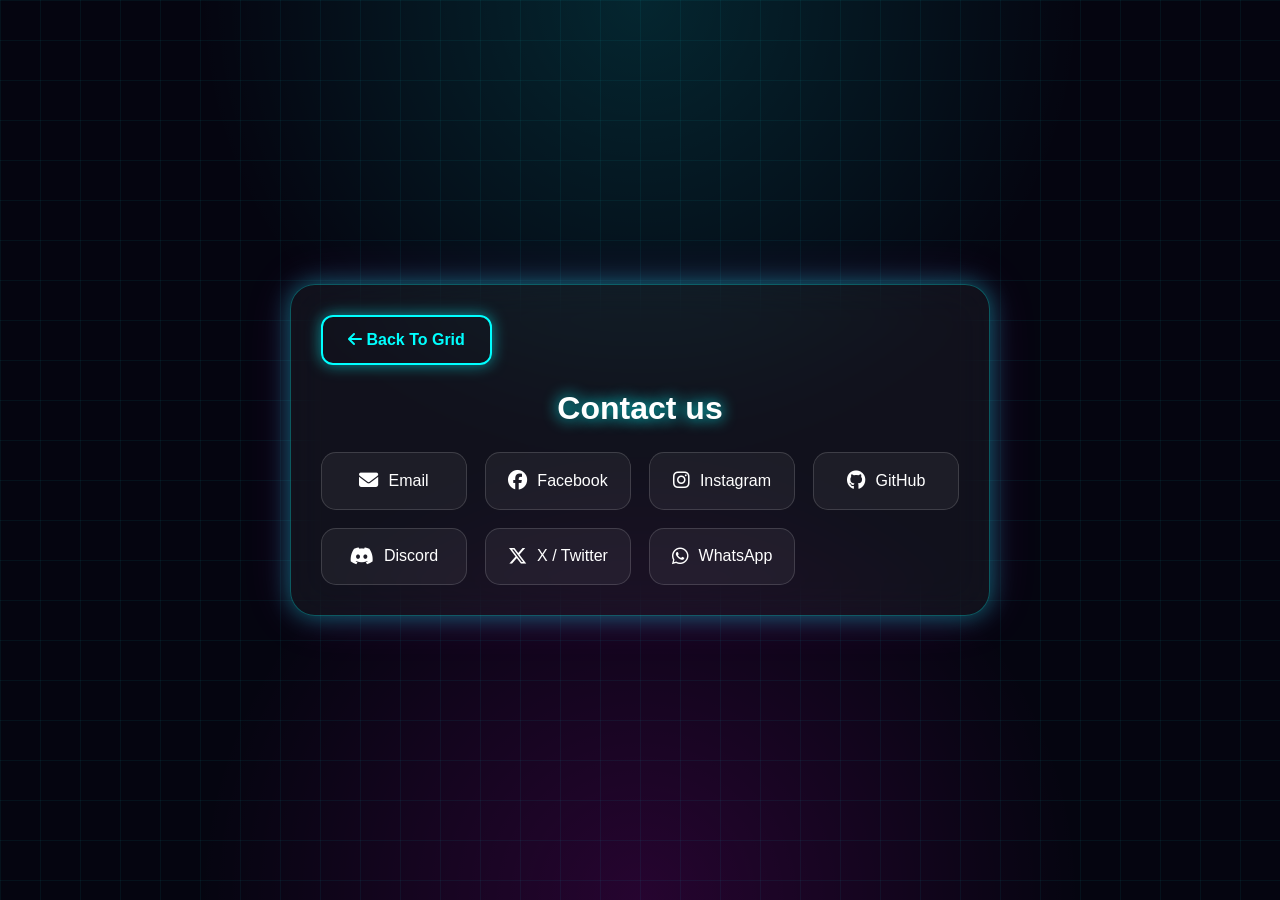
<file: Systems/Pages/contect.html>
<!DOCTYPE html>
<html lang="en">
<head>
<meta charset="UTF-8">
<meta name="viewport" content="width=device-width, initial-scale=1.0">
<title>Neo.fun/contact</title>

<link rel="stylesheet" href="https://cdnjs.cloudflare.com/ajax/libs/font-awesome/6.5.1/css/all.min.css">

<style>

*{
margin:0;
padding:0;
box-sizing:border-box;
font-family:Arial,sans-serif;
}

body{
min-height:100vh;
display:flex;
justify-content:center;
align-items:center;
background:
radial-gradient(circle at top,#00ffff22,transparent 40%),
radial-gradient(circle at bottom,#ff00ff22,transparent 40%),
#050510;
overflow:hidden;
}

body::before{
content:"";
position:absolute;
width:100%;
height:100%;
background:
linear-gradient(rgba(0,255,255,.05) 1px,transparent 1px),
linear-gradient(90deg,rgba(0,255,255,.05) 1px,transparent 1px);
background-size:40px 40px;
animation:gridMove 15s linear infinite;
}

@keyframes gridMove{
0%{transform:translateY(0);}
100%{transform:translateY(40px);}
}

.container{
position:relative;
width:90%;
max-width:700px;
padding:30px;
border-radius:25px;
background:rgba(255,255,255,.05);
backdrop-filter:blur(20px);
border:1px solid rgba(0,255,255,.3);
box-shadow:
0 0 25px #00ffff66,
0 0 50px #ff00ff22;
z-index:2;
}

.back-btn{
display:inline-block;
padding:14px 25px;
margin-bottom:25px;
text-decoration:none;
color:#00ffff;
font-weight:bold;
border:2px solid #00ffff;
border-radius:12px;
transition:.3s;
box-shadow:0 0 15px #00ffff88;
}

.back-btn:hover{
background:#00ffff;
color:#000;
box-shadow:
0 0 20px #00ffff,
0 0 40px #00ffff;
}

h2{
text-align:center;
color:white;
margin-bottom:25px;
font-size:2rem;
text-shadow:0 0 15px #00ffff;
}

.social-grid{
display:grid;
grid-template-columns:repeat(auto-fit,minmax(140px,1fr));
gap:18px;
}

.social-btn{
text-decoration:none;
color:white;
padding:18px;
border-radius:15px;
background:rgba(255,255,255,.05);
border:1px solid rgba(255,255,255,.15);
display:flex;
align-items:center;
justify-content:center;
gap:10px;
font-size:1rem;
transition:.3s;
}

.social-btn:hover{
transform:translateY(-5px) scale(1.05);
border-color:#00ffff;
box-shadow:
0 0 15px #00ffff,
0 0 30px #00ffff55;
}

.social-btn i{
font-size:1.2rem;
}

.mail:hover{color:#ffd700;}
.facebook:hover{color:#3b82f6;}
.instagram:hover{color:#ff00ff;}
.telegram:hover{color:#00ffff;}
.github:hover{color:#ffffff;}
.discord:hover{color:#5865F2;}
.twitter:hover{color:#1DA1F2;}
.whatsapp:hover{color:#25D366;}

</style>
</head>
<body>

<div class="container">

<!-- Back To Grid Button -->
<a href="https://gulshanbhardwaj1.github.io/Neo.fun/" class="back-btn">
<i class="fa-solid fa-arrow-left"></i>
Back To Grid
</a>

<h2>Contact us </h2>

<div class="social-grid">

<a href="mailto:gbproduction.studios@gmail.com" class="social-btn mail">
    <i class="fas fa-envelope"></i>
    Email
</a>

<a href="https://www.facebook.com/share/18Z7cPvCWS/" class="social-btn facebook">
<i class="fab fa-facebook"></i>
Facebook
</a>

<a href="https://www.instagram.com/gulshan_bhardwaj_31?igsh=eWJhMGxlMjJrZmZt" class="social-btn instagram">
<i class="fab fa-instagram"></i>
Instagram
</a>


<a href="https://github.com/gulshanbhardwaj1" class="social-btn github">
<i class="fab fa-github"></i>
GitHub
</a>

<a href="https://gulshanbhardwaj1.github.io/Neo.fun/" class="social-btn discord">
<i class="fab fa-discord"></i>
Discord
</a>

<a href="https://gulshanbhardwaj1.github.io/Neo.fun/" class="social-btn twitter">
<i class="fab fa-x-twitter"></i>
X / Twitter
</a>

<a href="https://gulshanbhardwaj1.github.io/Neo.fun/" class="social-btn whatsapp">
<i class="fab fa-whatsapp"></i>
WhatsApp
</a>

</div>

</div>

</body>
  </html>
</file>
